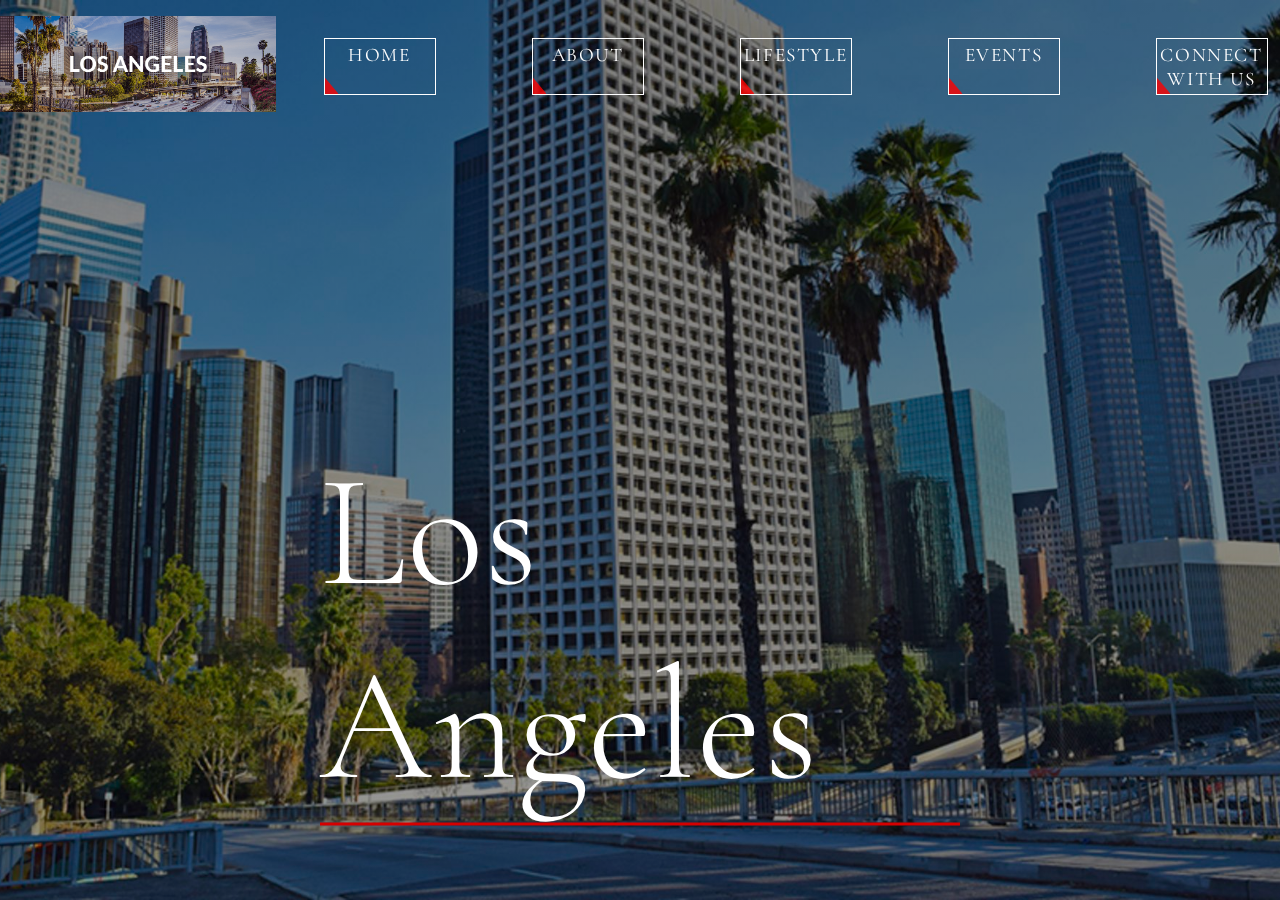
<file: Assignment 2021 Question&Answer/index.html>
<!DOCTYPE html>
<html lang="en">
    <head>
        <meta charset="UTF-8" />
        <meta name="viewport" content="width, initial-scale=1.0" />
        <link rel="stylesheet" href="style.css" />
        <link href="https://fonts.googleapis.com/css2?family=Cormorant+Garamond:ital,wght@0,300;0,400;1,300;1,400&display=swap" rel="stylesheet"
        />
        <link rel="icon" type="images/png" href="images/los-angeles-us-banner-dp-min.png"/>
        <title>Los Angeles</title>
    </head>
    <body>

        <div class="container"></div>
        <div class="navbar">
            <a href="#" class="logo-link">
              <img src="images/los-angeles-us-banner-dp-min.png" alt="Logo" class="logo"/>
            </a>

            <a href="#" class="menu">
             <div class="menu-line-menu-line-1"></div>
             <div class="menu-line-menu-line-2"></div>
             <div class="menu-line-menu-line-3"></div>
            </a>

            <nav class="nav-list">
                <a class="active" href="index.html">home</a>
                <a href="about.html" class="active">about</a>
                <a href="lifestyle.html" class="active">lifestyle</a>
                <a href="events.html" class="active">events</a>
                <a href="connect with us.html" class="active">connect with us</a>
            </nav>
        </div>

            <div class="wrapper">
                <section class="section-1">
                    <div class="section-wrapper section-1-wrapper">
                        <div class="section-1-heading-wrapper">
                            <h1 class="section-1-heading">Los Angeles</h1>
                        </div>
                    </div>
                </section>
            </div>
        </div>
        <script src="script.js"></script>
    </body>
</html>
</file>
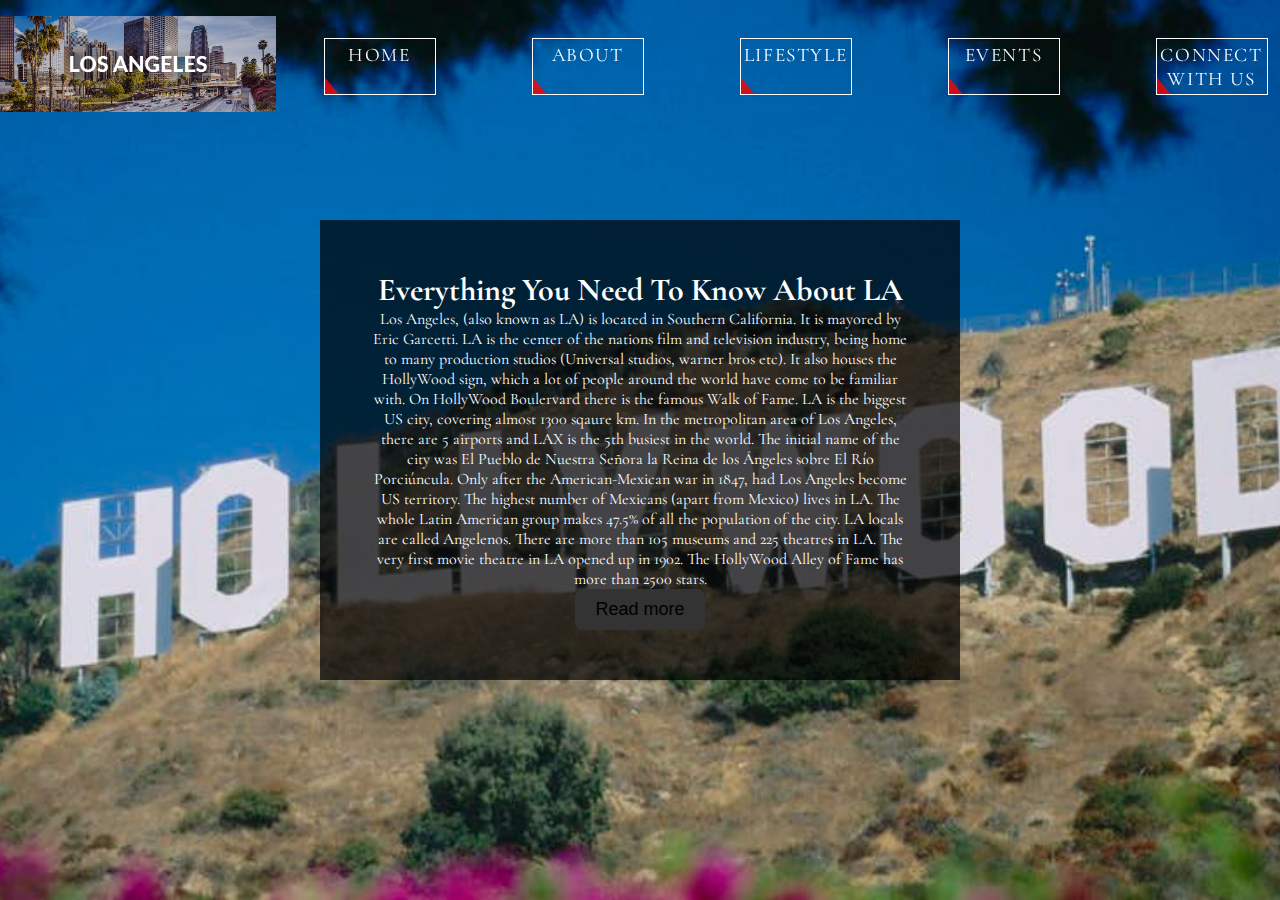
<file: Assignment 2021 Question&Answer/about.html>
<!DOCTYPE html>
<html lang="en">
    <head>
        <title>About Page</title>
        <meta charset="UTF-8" />
        <meta name="viewport" content="width, initial-scale=1.0" />
        <link rel="stylesheet" href="style.css" />
        <link href="https://fonts.googleapis.com/css2?family=Cormorant+Garamond:ital,wght@0,300;0,400;1,300;1,400&display=swap" rel="stylesheet"
        />
        <link rel="icon" type="images/png" href="images/3c0779e135f07899b5e9900ab7ea73e2-los-angeles.jpg"/>
    </head> 

    <body>

        <div class="container"></div>
        <div class="navbar">
            <a href="#" class="logo-link">
              <img src="images/los-angeles-us-banner-dp-min.png" alt="Logo" class="logo"/>
            </a>

            <a href="#" class="menu">
             <div class="menu-line-menu-line-1"></div>
             <div class="menu-line-menu-line-2"></div>
             <div class="menu-line-menu-line-3"></div>
            </a>

            <nav class="nav-list">
                <a class="active" href="index.html">home</a>
                <a href="about.html" class="active">about</a>
                <a href="lifestyle.html" class="active">lifestyle</a>
                <a href="events.html" class="active">events</a>
                <a href="connect with us.html" class="active">connect with us</a>
            </nav>
        </div>
        <script src="script.js"></script>


        <div class="header">
            <div class="main">
                <h1>Everything You Need To Know About LA</h1>
                <p>Los Angeles, (also known as LA) is located in Southern California. It is mayored by Eric Garcetti. LA is the center of the nations film and television industry, being home to many production studios (Universal studios, warner bros etc). It also houses the HollyWood sign, which a lot of people around the world have come to be familiar with. On HollyWood Boulervard there is the famous Walk of Fame. 
                    LA is the biggest US city, covering almost 1300 sqaure km. In the metropolitan area of Los Angeles, there are 5 airports and LAX is the 5th busiest in the world. 
                    The initial name of the city was  El Pueblo de Nuestra Señora la Reina de los Ángeles sobre El Río Porciúncula. Only after the American-Mexican war in 1847, had Los Angeles become US territory. The highest number of Mexicans (apart from Mexico) lives in LA. The whole Latin American group makes 47.5% of all the population of the city. LA locals are called Angelenos. 
                    There are more than 105 museums and 225 theatres in LA. The very first movie theatre in LA opened up in 1902. The HollyWood Alley of Fame has more than 2500 stars.
                </p>
                <button class="btn">Read more</button> 

            </div>

        </div>
        
    </body>
</file>
<file: Assignment 2021 Question&Answer/style.css>
* {
    margin: 0;
    padding: 0;
    box-sizing: border-box;
    outline: none;
    text-decoration: none;
    list-style-type: none;
    font-family:'Cormorant Garamond', serif;    
}

html {
  font-size: 63.%;
}

.navbar {
    position: fixed;
    z-index: 100;
    width: 100%;
    top: 1rem;
    display: flex;
    justify-content: space-evenly;
    align-items: center;
}

.menu {
    display: none;
}

.menu {
    display: none;
}

.logo {
    height: 6rem;
}

.nav-list {
    display: flex;
    justify-content: center;
}

.active {
    font-size: 1.2rem;
    color: #fff;
    width: 7rem;
    margin: 0 3rem;
    text-transform: uppercase;
    border: .1rem solid #fff;
    text-align: center;
    padding: .2rem 0;
    letter-spacing: 0.1rem;
    position: relative;
    overflow: hidden;
}

.active::before {
    content:"";
    position: absolute;
    width: 100%;
    height: 5rem;
    background-color: red;
    left: -20%;
    transform: rotate(-40deg)translateX(-4rem);
    transform-origin: left bottom;
    opacity: 0.8;
    transition: left 0.3s;
}

.active:hover::before {
    left: 110%;
}
.wrapper {
  width: 100vw;
  height: 100vh;
  position: relative;
}

section {
  width: 100%;
  height: 100%;
  position: absolute;
  left: 0;
}

.section-1 {
    z-index: 50;
}

.section-wrapper {
    width: inherit;
    height: inherit;
}

.section-1 {
    background: linear-gradient(rgba(0,0,0,.5),rgba(0,0,0,.4)),
    url(images/la.jpg) center no-repeat;
    background-size: cover;
}

.section-1-heading-wrapper {
  position: absolute;
  top: 70%;
  left: 50%;
  transform: translate(-50%, -50%);
}

.section-1-heading {
   font-size: 10rem;
   font-weight: 300;
   color: #fff;
   text-transform: capitalize;
   letter-spacing: 0.1rem;
   border-bottom: 0.2rem solid #d50000;
   user-select: none;
}

@media(max-width: 1000px) {
    .active {
        margin: 0 1.5rem;
    }

    .navbar {
        justify-content: start;
        padding-left: 2rem;
    }

    .menu {
        display: block;
        width: 4rem;
        height: 2.5rem;
        background-color: #fff;
        position: absolute;
        top: 1rem;
        right: 2rem;
        display: flex;
        flex-direction: column;
        justify-content: space-between;
    }

    .menu-line {
        width: 100%;
        height: 0.3rem;
        background-color: #d50000;
    }

.change .menu-line-1 {
        transform: rotate(40deg)
        translate(0.5rem, 1rem);
    }

.change .menu-line-2 {
        transform: translate(-.2rem, 2rem);
    }

.change .menu-line-3 {
        transform: rotate(-40deg)
        translate(0.5rem, -1rem);
    }

    .nav-list {
        position: absolute;
        top: 5rem;
        right: -21rem;
        flex-direction: column;
        height: cal(100vh - 5rem);
        background-color: #333;
        justify-content: start;
        padding: 2rem;
        border-radius: .5rem 0 0 0;
    }

    .change .nav-list {
        right: 0;
    }

    .active {
        margin: 1rem;
    }

    .section-1-heading-wrapper {
        width: 80%;
    }

    .section-1-heading {
        font-size: 8rem;
    }

}

body {
    margin: 0;
    padding: 0;
    font-family: sans-serif;
}
.header {
    height: 100vh;
    width: 100%;
    background: url(images/3c0779e135f07899b5e9900ab7ea73e2-los-angeles.jpg)no-repeat;
    background-size: cover;
    background-position: center;
}
.main {
    width: 50%;
    background: rgba(0, 0, 0, .7);
    color: #ffffff;
    text-align: center;
    padding: 50px;
    position: absolute;
    top: 50%;
    left: 50%;
    transform: translate(-50%,-50%);
}
.btn{
    padding: 10px 20px;
    font-family: sans-serif;
    font-size: large;
    font-weight: 500;
    border: none;
    outline: none;
    background: #333;
    border-radius: 8px;
    cursor: pointer;
    transition: 0.3s ease-in-out;
}
.btn:hover{
    background: black;
    color: #ffffff;
}

.event-container {
    font-family: "Roboto", sans-serif;
    max-width: 800px;
    margin: 0 auto;
  }
  
  .event-container h3.year {
    font-size: 40px;
    text-align: center;
    border-bottom: 1px solid #b1b1b1;
  }
  
  .event-container .event {
    box-shadow: 0 4px 16px -8px rgba(0, 0, 0, 0.4);
    display: flex;
    border-radius: 8px;
    margin: 32px 0;
  }
  
  .event .event-left {
    background: #222;
    min-width: 82px;
    display: flex;
    align-items: center;
    justify-content: center;
    color: #eee;
    padding: 8px 48px;
    font-weight: bold;
    text-align: center;
    border-radius: 8px 0 0 8px;
  }
  
  .event .event-left .date {
    font-size: 56px;
  }
  
  .event .event-left .month {
    font-size: 16px;
    font-weight: normal;
  }
  
  .event .event-right {
    display: flex;
    flex-direction: column;
    justify-content: center;
    padding: 0 24px;
  }
  
  .event .event-right h3.event-title {
    font-size: 24px;
    margin: 24px 0 10px 0;
    color: #218bbb;
    text-transform: uppercase;
  }
  
  .event .event-right .event-timing {
    background: #fff8ba;
    display: flex;
    align-items: center;
    justify-content: center;
    width: 100px;
    padding: 8px;
    border-radius: 16px;
    margin: 24px 0;
    font-size: 14px;
  }
  
  .event .event-right .event-timing img {
    height: 20px;
    padding-right: 8px;
  }
  
  @media (max-width: 550px) {
    .event {
      flex-direction: column;
    }
  
    .event .event-left {
      padding: 0;
      border-radius: 8px 8px 0 0;
    }
  
    .event .event-left .event-date .date,
    .event .event-left .event-date .month {
      display: inline-block;
      font-size: 24px;
    }
  
    .event .event-left .event-date {
      padding: 10px 0;
    }
  }

  * {
    margin: 0;
    padding: 0;
    box-sizing: border-box;
  }
  
  section {
    height: 100vh;
    display: flex;
    background: #ededed;
    font-family: 'Times New Roman', Times, serif; 
  }
  
  .LA-gallery {
    width: 50%;
    display: flex;
    flex-direction: column;
    justify-content: center;
    align-items: center;
  }
  
  .LA-description {
    width: 50%;
    display: flex;
    flex-direction: column;
    justify-content: center;
    align-items: center;
    background-color: #e2d2c0;
    color: rgb(41, 41, 41);
  }
  .LA-description h1 {
    padding: 10px;
    font-size: 40px;
  }
  .LA-description p {
    font-size: 20px;
  }
  
  .gallery-hightlight {
    width: 80%;
    height: 50%;
  }
  
  .LA-preview {
    display: flex;
    width: 80%;
    border: 2px solid #d3baa0;
  }
  .LA-preview img {
    flex-grow: 1;
    height: 100px;
    opacity: 0.5;
    transition: opacity 0.4s ease;
    cursor: pointer;
  }
  
  img.LA-active {
    opacity: 1;
  }
</file>
